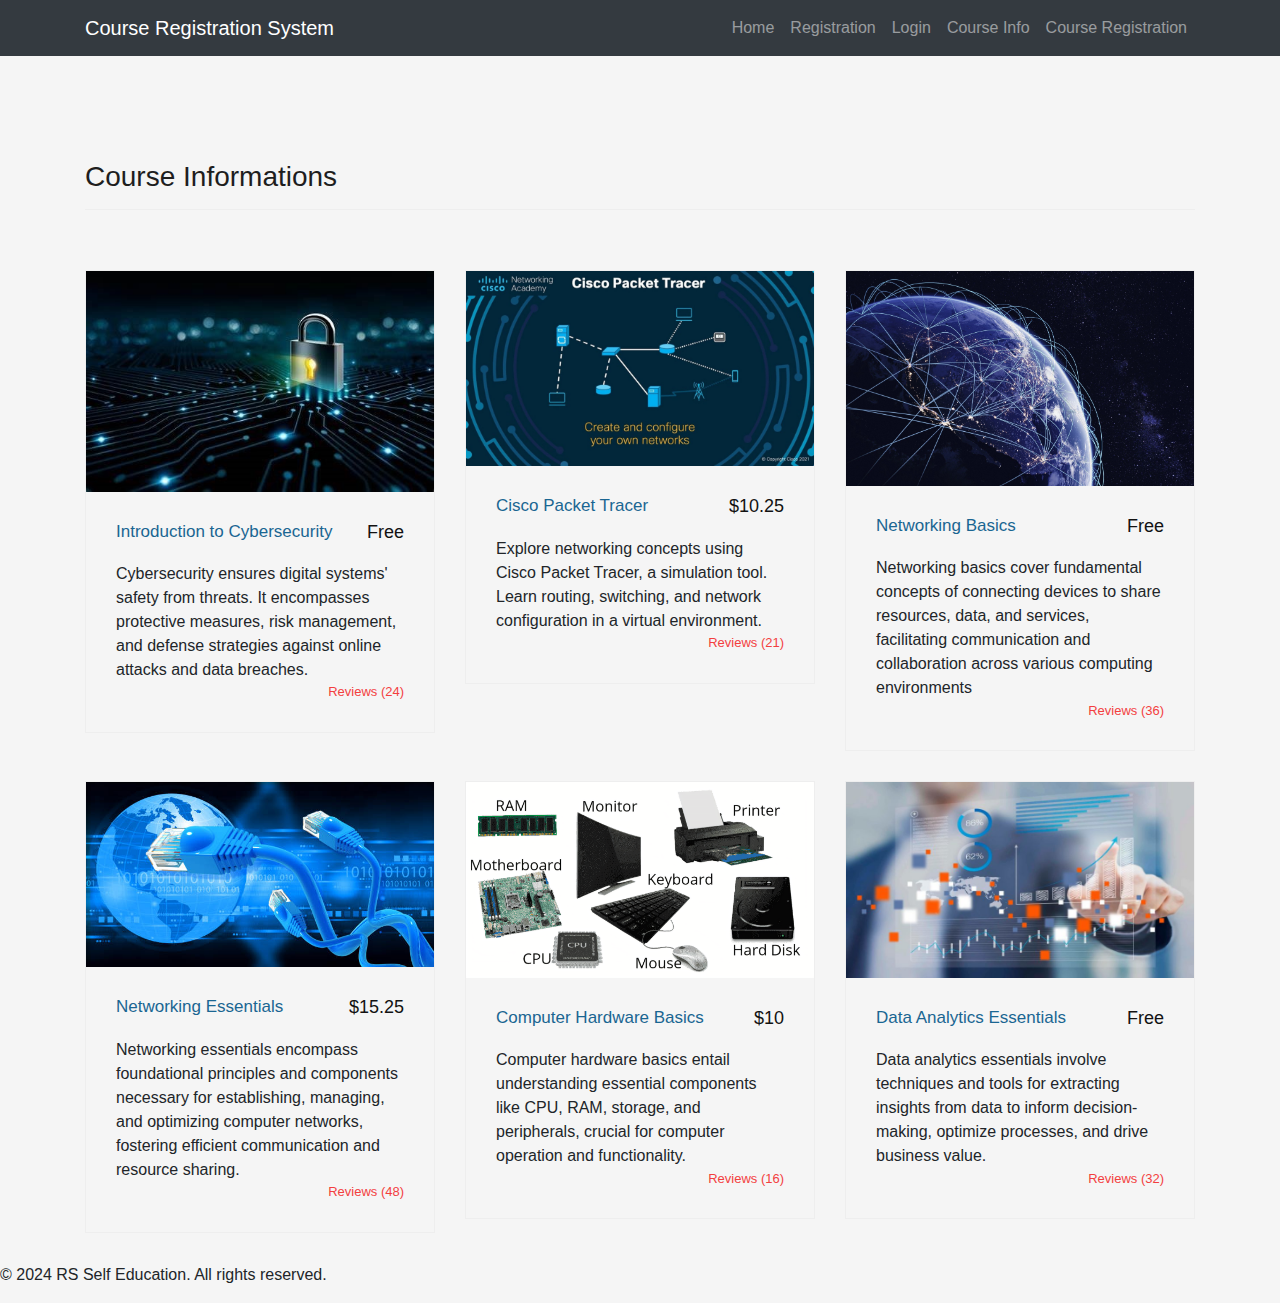
<file: RS Self Education/course_info.html>
<!DOCTYPE html>
<html lang="en">

<head>
    <meta charset="UTF-8">
    <meta name="viewport" content="width=device-width, initial-scale=1.0">
    <title>Course Registration System - Course Info</title>
    
    <link rel="stylesheet" href="https://stackpath.bootstrapcdn.com/bootstrap/4.5.2/css/bootstrap.min.css">
   
    
    <link rel="stylesheet" href="assets/css/templatemo-sixteen.css">

    
    <style>
       
        body {
            padding-top: 60px;
            background-color: #f5f5f5; 
        }

        .course-container {
            margin-bottom: 20px;
        }

        .course-card {
            background-color: #fff;
            border-radius: 10px;
            box-shadow: 0 4px 6px rgba(0, 0, 0, 0.1);
        }

        .course-card .card-body {
            padding: 20px;
            background-image: R.png;
        }

        .course-card .card-title {
            color: #333;
            font-size: 1.5rem;
            font-weight: bold;
            margin-bottom: 10px;
        }

        .course-card .card-text {
            color: #666;
            font-size: 1.1rem;
            line-height: 1.6;
        }

        .course-card .btn-primary {
            background-color: #007bff; 
            border: none;
        }

        .course-card .btn-primary:hover {
            background-color: #0056b3; 

        footer {
             background-color: #333;
            color: #fff;
            text-align: center;
            padding: 10px 0;
        }

        




    </style>
</head>

<body>
    <nav class="navbar navbar-expand-lg navbar-dark bg-dark fixed-top">
        <div class="container">
            <a class="navbar-brand" href="index.html">Course Registration System</a>
            <button class="navbar-toggler" type="button" data-toggle="collapse" data-target="#navbarNav"
                aria-controls="navbarNav" aria-expanded="false" aria-label="Toggle navigation">
                <span class="navbar-toggler-icon"></span>
            </button>
            <div class="collapse navbar-collapse" id="navbarNav">
                <ul class="navbar-nav ml-auto">
                    <li class="nav-item">
                        <a class="nav-link" href="index.html">Home</a>
                    </li>
                    <li class="nav-item">
                        <a class="nav-link" href="registration.html">Registration</a>
                    </li>
                    <li class="nav-item">
                        <a class="nav-link" href="login.html">Login</a>
                    </li>
                    <li class="nav-item">
                        <a class="nav-link" href="course_info.html">Course Info</a>
                    </li>
                    <li class="nav-item">
                        <a class="nav-link" href="course_reg.html">Course Registration</a>
                    </li>
                </ul>
            </div>
        </div>
    </nav>

    <div class="latest-products">
      <div class="container">
        <div class="row">
          <div class="col-md-12">
            <div class="section-heading">
              <h2>Course Informations</h2>
            </div>
          </div>
          <div class="col-md-4">
            <div class="product-item">
              <a href="course_reg.html"><img src="assets/images/product_01.jpg" alt=""></a>
              <div class="down-content">
                <a href="course_reg.html"><h4>Introduction to Cybersecurity</h4></a>
                <h6>Free</h6>
                <p>Cybersecurity ensures digital systems' safety from threats. It encompasses protective measures, risk management, and defense strategies against online attacks and data breaches.</p>
                
                <span>Reviews (24)</span>
              </div>
            </div>
          </div>
          <div class="col-md-4">
            <div class="product-item">
              <a href="course_reg.html"><img src="assets/images/product_02.jpg" alt=""></a>
              <div class="down-content">
                <a href="course_reg.html"><h4>Cisco Packet Tracer</h4></a>
                <h6>$10.25</h6>
                <p>Explore networking concepts using Cisco Packet Tracer, a simulation tool. Learn routing, switching, and network configuration in a virtual environment.</p>
                
                <span>Reviews (21)</span>
              </div>
            </div>
          </div>
          <div class="col-md-4">
            <div class="product-item">
              <a href="course_reg.html"><img src="assets/images/product_03.jpg" alt=""></a>
              <div class="down-content">
                <a href="course_reg.html"><h4>Networking Basics</h4></a>
                <h6>Free</h6>
                <p>Networking basics cover fundamental concepts of connecting devices to share resources, data, and services, facilitating communication and collaboration across various computing environments</p>
                
                <span>Reviews (36)</span>
              </div>
            </div>
          </div>
          <div class="col-md-4">
            <div class="product-item">
              <a href="course_reg.html"><img src="assets/images/product_04.jpg" alt=""></a>
              <div class="down-content">
                <a href="course_reg.html"><h4>Networking Essentials</h4></a>
                <h6>$15.25</h6>
                <p>Networking essentials encompass foundational principles and components necessary for establishing, managing, and optimizing computer networks, fostering efficient communication and resource sharing.</p>
                
                <span>Reviews (48)</span>
              </div>
            </div>
          </div>
          <div class="col-md-4">
            <div class="product-item">
              <a href="course_reg.html"><img src="assets/images/product_05.jpg" alt=""></a>
              <div class="down-content">
                <a href="course_reg.html"><h4>Computer Hardware Basics</h4></a>
                <h6>$10</h6>
                <p>Computer hardware basics entail understanding essential components like CPU, RAM, storage, and peripherals, crucial for computer operation and functionality.</p>
                
                <span>Reviews (16)</span>
              </div>
            </div>
          </div>
          <div class="col-md-4">
            <div class="product-item">
              <a href="course_reg.html"><img src="assets/images/product_06.jpg" alt=""></a>
              <div class="down-content">
                <a href="course_reg.html"><h4>Data Analytics Essentials</h4></a>
                <h6>Free</h6>
                <p>Data analytics essentials involve techniques and tools for extracting insights from data to inform decision-making, optimize processes, and drive business value.</p>
                
                <span>Reviews (32)</span>
              </div>
            </div>
          </div>
        </div>
      </div>
    </div>


   
    
    <footer>
    <p>&copy; 2024 RS Self Education. All rights reserved.</p>
  </footer>
</body>

</html>
</file>
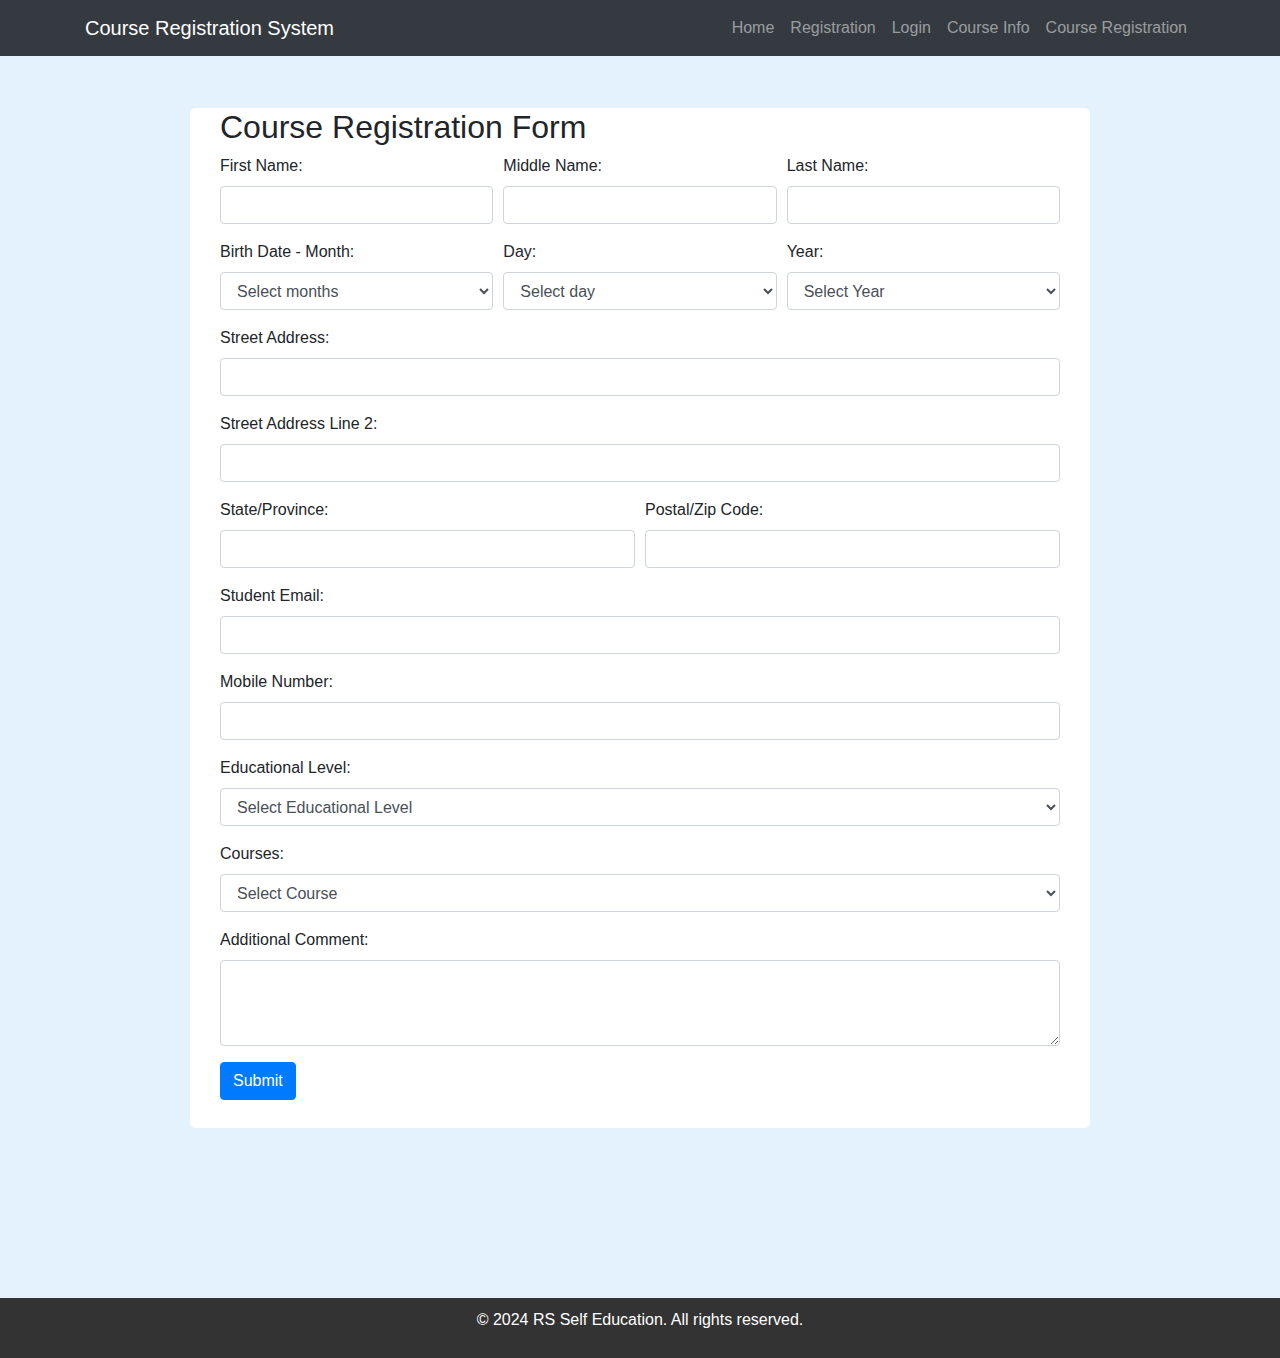
<file: RS Self Education/course_reg.html>
<!DOCTYPE html>
<html lang="en">

<head>
    <meta charset="UTF-8">
    <meta name="viewport" content="width=device-width, initial-scale=1.0">
    <title>Course Registration System - Course Registration</title>
    
    <link rel="stylesheet" href="https://stackpath.bootstrapcdn.com/bootstrap/4.5.2/css/bootstrap.min.css">
  
    <style>
      
        body {
            padding-top: 60px;
            background-color: #e3f2fd;
        }
        .container1{
            width: 100%;
            background: #fff;
            border-radius: 5px;
            height: 1020px;
            max-width: 900px;
            padding: 0 30px;
            margin: 170px auto;
        }
        footer {
             background-color: #333;
            color: #fff;
            text-align: center;
            padding: 10px 0;
        }
    </style>
</head>

<body>
    <nav class="navbar navbar-expand-lg navbar-dark bg-dark fixed-top">
        <div class="container">
            <a class="navbar-brand" href="index.html">Course Registration System</a>
            <button class="navbar-toggler" type="button" data-toggle="collapse" data-target="#navbarNav"
                aria-controls="navbarNav" aria-expanded="false" aria-label="Toggle navigation">
                <span class="navbar-toggler-icon"></span>
            </button>
            <div class="collapse navbar-collapse" id="navbarNav">
                <ul class="navbar-nav ml-auto">
                    <li class="nav-item">
                        <a class="nav-link" href="index.html">Home</a>
                    </li>
                    <li class="nav-item">
                        <a class="nav-link" href="registration.html">Registration</a>
                    </li>
                    <li class="nav-item">
                        <a class="nav-link" href="login.html">Login</a>
                    </li>
                    <li class="nav-item">
                        <a class="nav-link" href="course_info.html">Course Info</a>
                    </li>
                    <li class="nav-item">
                        <a class="nav-link" href="course_reg.html">Course Registration</a>
                    </li>

 

                </ul>
            </div>
        </div>
    </nav>

    <div class="container1 mt-5">
        <h2>Course Registration Form</h2>
        <form id="courseRegistrationForm" onsubmit="return validateForm()">
            <div class="form-row">
                <div class="form-group col-md-4">
                    <label for="firstName">First Name:</label>
                    <input type="text" class="form-control" id="firstName" name="firstName" required>
                </div>
                <div class="form-group col-md-4">
                    <label for="middleName">Middle Name:</label>
                    <input type="text" class="form-control" id="middleName" name="middleName">
                </div>
                <div class="form-group col-md-4">
                    <label for="lastName">Last Name:</label>
                    <input type="text" class="form-control" id="lastName" name="lastName" required>
                </div>
            </div>
            <div class="form-row">
                <div class="form-group col-md-4">
                    <label for="month">Birth Date - Month:</label>
                    <select class="form-control" id="month" name="month" required>
                       
                        <option value="">Select months</option> 
                        <option value="January">January</option>
                        <option value="February">February</option>
                        <option value="January">March</option>
                        <option value="February">April</option>
                        <option value="January">May</option>
                        <option value="February">June</option>
                        <option value="January">July</option>
                        <option value="February">August</option>
                        <option value="January">September</option>
                        <option value="February">October</option>
                        <option value="February">November</option>
                        <option value="January">December</option>
                        
                       
                    </select>
                </div>
                <div class="form-group col-md-4">
                    <label for="day">Day:</label>
                    <select class="form-control" id="day" name="day" required>
                      
                        <option value="">Select day</option>
                        <option value="01">01</option>
                        <option value="02">02</option>
                        <option value="03">03</option>
                        <option value="04">04</option>
                        <option value="05">05</option>
                        <option value="06">06</option>
                        <option value="07">07</option>
                        <option value="08">08</option>
                        <option value="09">09</option>
                        <option value="10">10</option>
                        <option value="11">11</option>
                        <option value="12">12</option>
                        <option value="13">13</option>
                        <option value="14">14</option>
                        <option value="15">15</option>
                        <option value="16">16</option>
                        <option value="17">17</option>
                        <option value="18">18</option>
                        <option value="19">19</option>
                        <option value="20">20</option>
                        <option value="21">21</option>
                        <option value="22">22</option>
                        <option value="23">23</option>
                        <option value="24">24</option>
                        <option value="25">25</option>
                        <option value="26">26</option>
                        <option value="27">27</option>
                        <option value="28">28</option>
                        <option value="29">29</option>
                        <option value="30">30</option>
                        <option value="31">31</option>
                        
                        

                     
                    </select>
                </div>
                <div class="form-group col-md-4">
                    <label for="year">Year:</label>
                    <select class="form-control" id="year" name="year" required>
                    
                        <option value="">Select Year</option>
                        <option value="1995">1995</option>
                        <option value="1996">1996</option>
                        <option value="1997">1997</option>
                        <option value="1998">1998</option>
                        <option value="1999">1999</option>
                        <option value="2000">2000</option>
                        <option value="2001">2001</option>
                        <option value="2002">2002</option>
                        <option value="2003">2003</option>
                        <option value="2004">2004</option>
                        <option value="2005">2005</option>
                        <option value="2006">2006</option>
                        <option value="2007">2007</option>
                        <option value="2008">2008</option>
                        <option value="2009">2009</option>
                        <option value="2010">2010</option>
                        <option value="2011">2011</option>
                        <option value="2012">2012</option>
                        <option value="2013">2013</option>
                        <option value="2014">2014</option>
                   
                    </select>
                </div>
            </div>
            <div class="form-group">
                <label for="streetAddress">Street Address:</label>
                <input type="text" class="form-control" id="streetAddress" name="streetAddress" required>
            </div>
            <div class="form-group">
                <label for="streetAddress2">Street Address Line 2:</label>
                <input type="text" class="form-control" id="streetAddress2" name="streetAddress2">
            </div>
            <div class="form-row">
                <div class="form-group col-md-6">
                    <label for="state">State/Province:</label>
                    <input type="text" class="form-control" id="state" name="state" required>
                </div>
                <div class="form-group col-md-6">
                    <label for="zipCode">Postal/Zip Code:</label>
                    <input type="text" class="form-control" id="zipCode" name="zipCode" required>
                </div>
            </div>
            <div class="form-group">
                <label for="studentEmail">Student Email:</label>
                <input type="email" class="form-control" id="studentEmail" name="studentEmail" required>
            </div>
            <div class="form-group">
                <label for="mobileNumber">Mobile Number:</label>
                <input type="tel" class="form-control" id="mobileNumber" name="mobileNumber" required>
            </div>
            <div class="form-group">
                <label for="eduLevel">Educational Level:</label>
                <select class="form-control" id="eduLevel" name="eduLevel" required>
                   
                    <option value="">Select Educational Level</option>
                    <option value="High School">High School</option>
                    <option value="Undergraduate">Undergraduate</option>
                  
                </select>
            </div>
            <div class="form-group">
                <label for="courses">Courses:</label>
                <select class="form-control" id="courses" name="courses" required>
                   
                    <option value="">Select Course</option>
                    <option value="Course 1">Introduction to Cybersecurity</option>
                    <option value="Course 2">Cisco Packet Tracer</option>
                    <option value="Course 3">Networking Basics</option>
                    <option value="Course 4">Networking Essentials</option>
                    <option value="Course 5">Computer Hardware Basics</option>
                    <option value="Course 6">Data Analytics Essentials</option>

                
                </select>
            </div>
            <div class="form-group">
                <label for="additionalComment">Additional Comment:</label>
                <textarea class="form-control" id="additionalComment" name="additionalComment" rows="3"></textarea>
            </div>
            <button type="submit" class="btn btn-primary">Submit</button>
        </form>
    </div>

   
    
    <script>
    function validateForm() {
        // Retrieve form field values
        var firstName = document.getElementById("firstName").value;
        var lastName = document.getElementById("lastName").value;
        var month = document.getElementById("month").value;
        var day = document.getElementById("day").value;
        var year = document.getElementById("year").value;
        var streetAddress = document.getElementById("streetAddress").value;
        var state = document.getElementById("state").value;
        var zipCode = document.getElementById("zipCode").value;
        var studentEmail = document.getElementById("studentEmail").value;
        var mobileNumber = document.getElementById("mobileNumber").value;
        var eduLevel = document.getElementById("eduLevel").value;
        var courses = document.getElementById("courses").value;
        var additionalComment = document.getElementById("additionalComment").value;

      
        var emailRegex = /^[^\s@]+@[^\s@]+\.[^\s@]+$/;
        if (!emailRegex.test(studentEmail)) {
            alert("Please enter a valid email address");
            return false;
        }

      
        var mobileNumberRegex = /^\d{10}$/;
        if (!mobileNumberRegex.test(mobileNumber)) {
            alert("Please enter a valid mobile number");
            return false;
        }

   
        if (firstName.trim() === "") {
            alert("Please enter your first name");
            return false;
        }

   
        if (lastName.trim() === "") {
            alert("Please enter your last name");
            return false;
        }

     
        if (month === "") {
            alert("Please select a month for your birth date");
            return false;
        }

       
        if (day === "") {
            alert("Please select a day for your birth date");
            return false;
        }

      
        if (year === "") {
            alert("Please select a year for your birth date");
            return false;
        }

    
        if (streetAddress.trim() === "") {
            alert("Please enter your street address");
            return false;
        }

       
        if (state.trim() === "") {
            alert("Please enter your state/province");
            return false;
        }

     
        if (zipCode.trim() === "") {
            alert("Please enter your postal/zip code");
            return false;
        }

       
        if (eduLevel === "") {
            alert("Please select your educational level");
            return false;
        }

    
        if (courses === "") {
            alert("Please select a course");
            return false;
        }

       
        return true;
    }
</script>

            <footer>
    <p>&copy; 2024 RS Self Education. All rights reserved.</p>
  </footer>
        </body>
        </html>
</file>
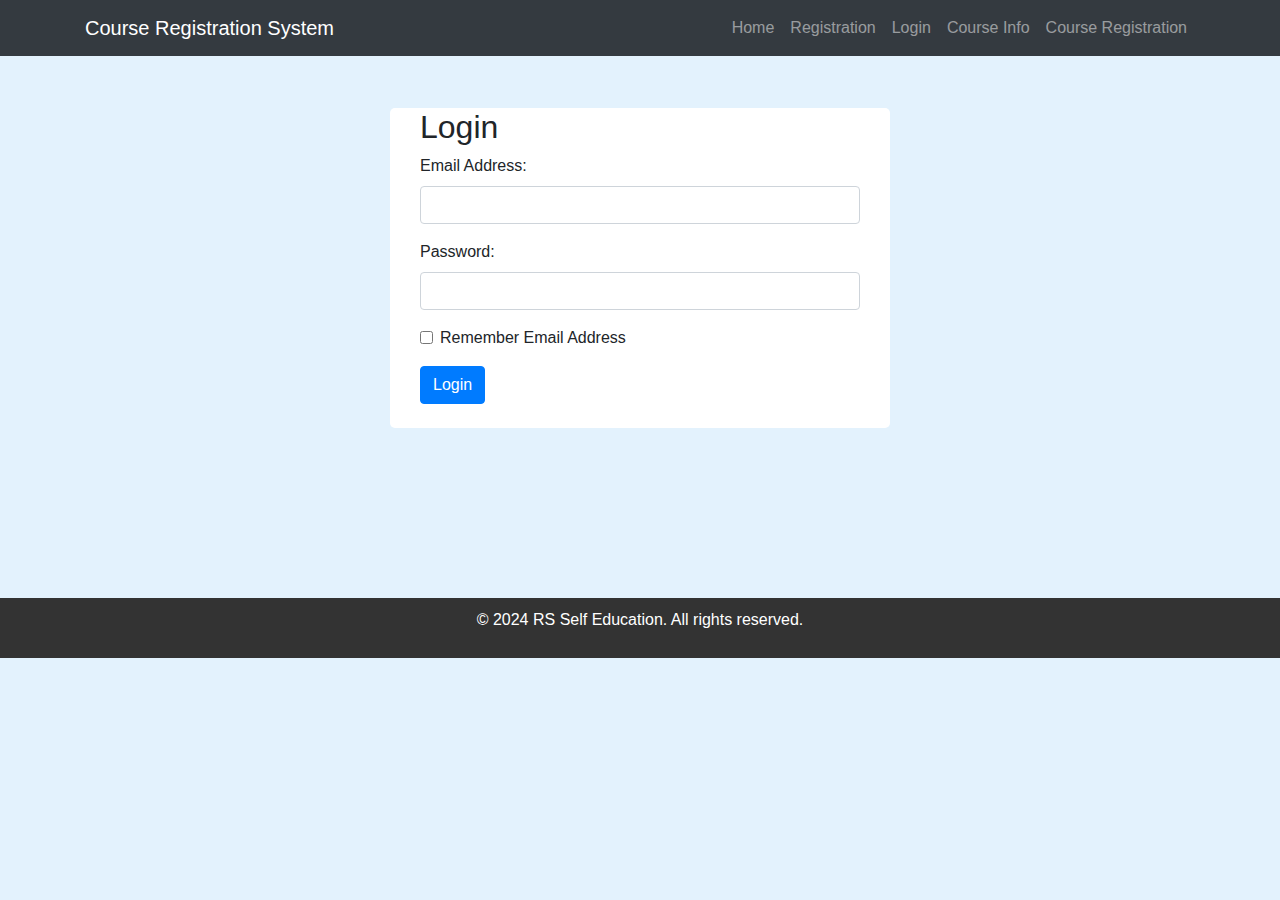
<file: RS Self Education/login.html>
<!DOCTYPE html>
<html lang="en">

<head>
    <meta charset="UTF-8">
    <meta name="viewport" content="width=device-width, initial-scale=1.0">
    <title>Course Registration System - Login</title>
    
    <link rel="stylesheet" href="https://stackpath.bootstrapcdn.com/bootstrap/4.5.2/css/bootstrap.min.css">
    <!-- Custom CSS -->
    <style>
       
        body {
            padding-top: 60px;
            background-color: #e3f2fd;
        }
        .container1{
            width: 100%;
            background: #fff;
            border-radius: 5px;
            height: 320px;
            max-width: 500px;
            padding: 0 30px;
            margin: 170px auto;
        }
        footer {
             background-color: #333;
            color: #fff;
            text-align: center;
            padding: 10px 0;
        }
    </style>
</head>

<body>
    <nav class="navbar navbar-expand-lg navbar-dark bg-dark fixed-top">
        <div class="container">
            <a class="navbar-brand" href="#">Course Registration System</a>
            <button class="navbar-toggler" type="button" data-toggle="collapse" data-target="#navbarNav"
                aria-controls="navbarNav" aria-expanded="false" aria-label="Toggle navigation">
                <span class="navbar-toggler-icon"></span>
            </button>
            <div class="collapse navbar-collapse" id="navbarNav">
                <ul class="navbar-nav ml-auto">
                    <li class="nav-item">
                        <a class="nav-link" href="index.html">Home</a>
                    </li>
                    <li class="nav-item">
                        <a class="nav-link" href="registration.html">Registration</a>
                    </li>
                    <li class="nav-item">
                        <a class="nav-link" href="login.html">Login</a>
                    </li>
                    <li class="nav-item">
                        <a class="nav-link" href="course_info.html">Course Info</a>
                    </li>
                    <li class="nav-item">
                        <a class="nav-link" href="course_reg.html">Course Registration</a>
                    </li>
                </ul>
            </div>
        </div>
    </nav>

    <div class="container1 mt-5">
        <h2>Login</h2>
        <form id="loginForm" onsubmit="return validateForm()">
            <div class="form-group">
                <label for="email">Email Address:</label>
                <input type="email" class="form-control" id="email" name="email" required>
            </div>
            <div class="form-group">
                <label for="password">Password:</label>
                <input type="password" class="form-control" id="password" name="password" required>
            </div>
            <div class="form-group form-check">
                <input type="checkbox" class="form-check-input" id="rememberEmail">
                <label class="form-check-label" for="rememberEmail">Remember Email Address</label>
            </div>
            <button type="submit" class="btn btn-primary">Login</button>
        </form>
    </div>

    

    <script>
        document.addEventListener("DOMContentLoaded", function() {
    
    var loginForm = document.getElementById("loginForm");

 
    loginForm.addEventListener("submit", function(event) {
       
        event.preventDefault();

        var email = document.getElementById("email").value;
        var password = document.getElementById("password").value;

        if (email === "admin@gmail.com" && password === "admin") {
            
            window.location.href = "course_info.html";
        } else {
        
            alert("Invalid email or password. Please try again.");
        }
    });
});

    </script>





    <footer>
    <p>&copy; 2024 RS Self Education. All rights reserved.</p>
  </footer>
</body>

</html>
</file>
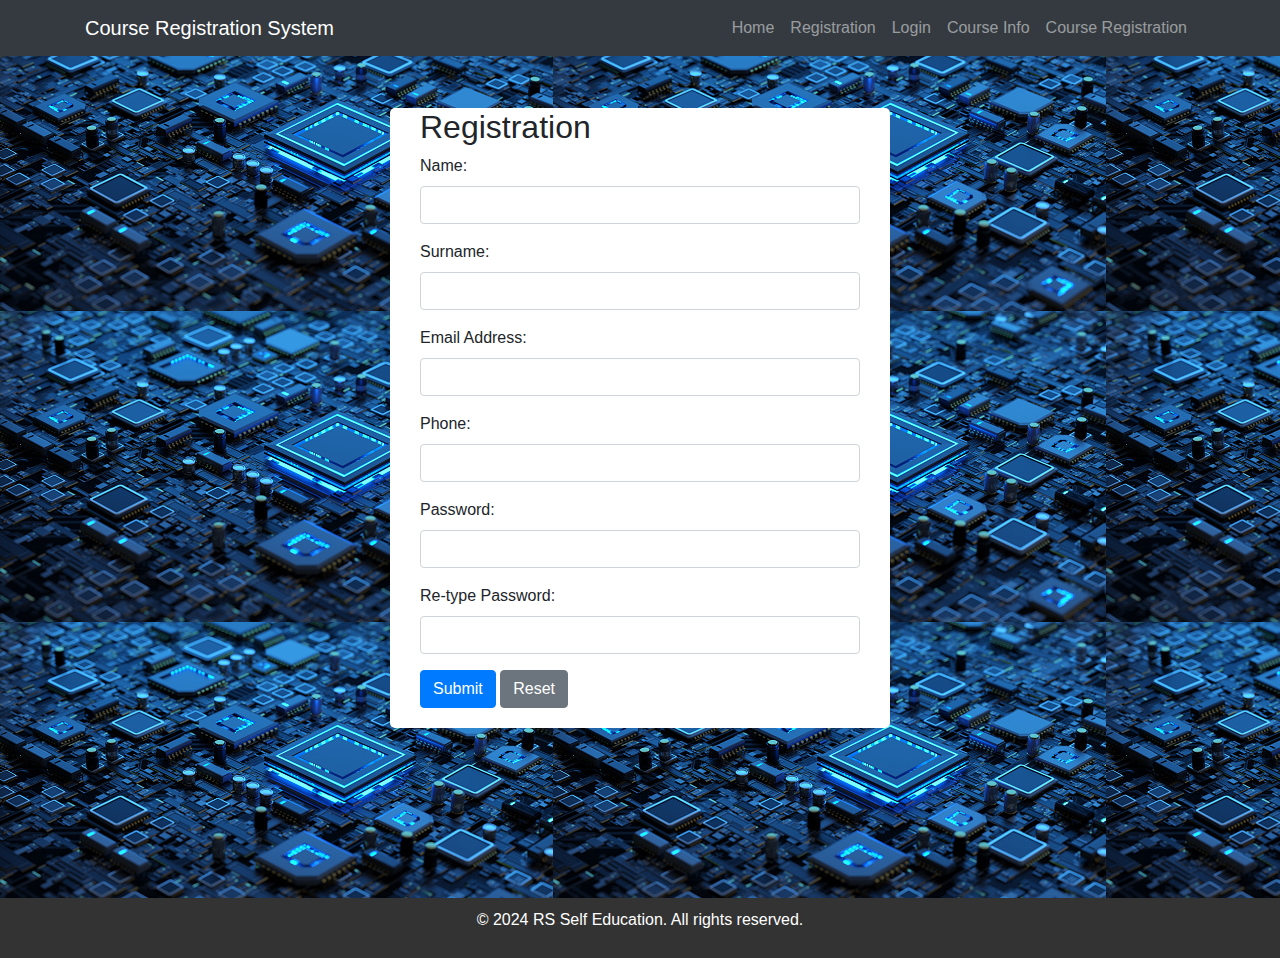
<file: RS Self Education/registration.html>
<!DOCTYPE html>
<html lang="en">

<head>
    <meta charset="UTF-8">
    <meta name="viewport" content="width=device-width, initial-scale=1.0">
    <title>Course Registration System - Registration</title>
    
    <link rel="stylesheet" href="https://stackpath.bootstrapcdn.com/bootstrap/4.5.2/css/bootstrap.min.css">
   
      <style> 
        body {
            padding-top: 60px;
            background-color: #e3f2fd; 
        }

        .container1{
            width: 100%;
            background: #fff;
            border-radius: 5px;
            height: 620px;
            max-width: 500px;
            padding: 0 30px;
            margin: 170px auto;
        }
        footer {
             background-color: #333;
            color: #fff;
            text-align: center;
            padding: 10px 0;
        }
    </style>
</head>

<body background="computer.jpg">
    <nav class="navbar navbar-expand-lg navbar-dark bg-dark fixed-top">
        <div class="container">
            <a class="navbar-brand" href="index.html">Course Registration System</a>


<div class="collapse navbar-collapse" id="navbarNav">
                <ul class="navbar-nav ml-auto">
                    <li class="nav-item">
                        <a class="nav-link" href="index.html">Home</a>
                    </li>
                    <li class="nav-item">
                        <a class="nav-link" href="registration.html">Registration</a>
                    </li>
                    <li class="nav-item">
                        <a class="nav-link" href="login.html">Login</a>
                    </li>
                    <li class="nav-item">
                        <a class="nav-link" href="course_info.html">Course Info</a>
                    </li>
                    <li class="nav-item">
                        <a class="nav-link" href="course_reg.html">Course Registration</a>
                    </li>
                </ul>
            </div>
        </div>




        </div>

    </nav>

    <div class="container1 mt-5">
        <h2>Registration</h2>
        <form id="registrationForm" onsubmit="return validateForm()">
            <div class="form-group">
                <label for="name">Name:</label>
                <input type="text" class="form-control" id="name" name="name" required>
            </div>
            <div class="form-group">
                <label for="surname">Surname:</label>
                <input type="text" class="form-control" id="surname" name="surname" required>
            </div>
            <div class="form-group">
                <label for="email">Email Address:</label>
                <input type="email" class="form-control" id="email" name="email" required>
            </div>
            <div class="form-group">
                <label for="phone">Phone:</label>
                <input type="tel" class="form-control" id="phone" name="phone" required>
            </div>
            <div class="form-group">
                <label for="password">Password:</label>
                <input type="password" class="form-control" id="password" name="password" required>
            </div>
            <div class="form-group">
                <label for="confirmPassword">Re-type Password:</label>
                <input type="password" class="form-control" id="confirmPassword" name="confirmPassword" required>
            </div>
            <button type="submit" class="btn btn-primary">Submit</button>
            <button type="reset" class="btn btn-secondary">Reset</button>
        </form>
    </div>

    
   
    
    <script>
        function validateForm() {
            var name = document.getElementById("name").value;
            var surname = document.getElementById("surname").value;
            var email = document.getElementById("email").value;
            var phone = document.getElementById("phone").value;
            var password = document.getElementById("password").value;
            var confirmPassword = document.getElementById("confirmPassword").value;

           
            var emailRegex = /^[^\s@]+@[^\s@]+\.[^\s@]+$/;
            if (!emailRegex.test(email)) {
                alert("Please enter a valid email address.");
                return false;
            }

          
            var phoneRegex = /^\d{10}$/;
            if (!phoneRegex.test(phone)) {
                alert("Please enter a 10-digit phone number.");
                return false;
            }

          
            if (password !== confirmPassword) {
                alert("Passwords do not match.");
                return false;
            }

            

        
            return true;
        }
    </script>
    <footer>
    <p>&copy; 2024 RS Self Education. All rights reserved.</p>  </footer>
</body>

</html>
</file>
<file: RS Self Education/assets/css/templatemo-sixteen.css>
.section-heading {
	text-align: left;
	margin-bottom: 60px;
	border-bottom: 1px solid #eee;
}

.section-heading h2 {
	font-size: 28px;
	font-weight: 400;
	color: #1e1e1e;
	margin-bottom: 15px;
}

.latest-products {
	margin-top: 100px;
}

.latest-products .section-heading a {
	float: right;
	margin-top: -35px;
	text-transform: uppercase;
	font-size: 13px;
	font-weight: 700;
	color: #f33f3f;
}

.product-item {
	border: 1px solid #eee;
	margin-bottom: 30px;
}

.product-item .down-content {
	padding: 30px;
	position: relative;
}

.product-item img {
	width: 100%;
	overflow: hidden;
}

.product-item .down-content h4 {
	font-size: 17px;
	color: #1a6692;
	margin-bottom: 20px;
}

.product-item .down-content h6 {
	position: absolute;
	top: 30px;
	right: 30px;
	font-size: 18px;
	color: #121212;
}

.product-item .down-content p {
	margin-bottom: 20px;
}

.product-item .down-content ul li {
	display: inline-block;
}

.product-item .down-content ul li i {
	color: #f33f3f;
	font-size: 14px;
}

.product-item .down-content span {
	position: absolute;
	right: 30px;
	bottom: 30px;
	font-size: 13px;
	color: #f33f3f;
	font-weight: 500;
}
</file>
